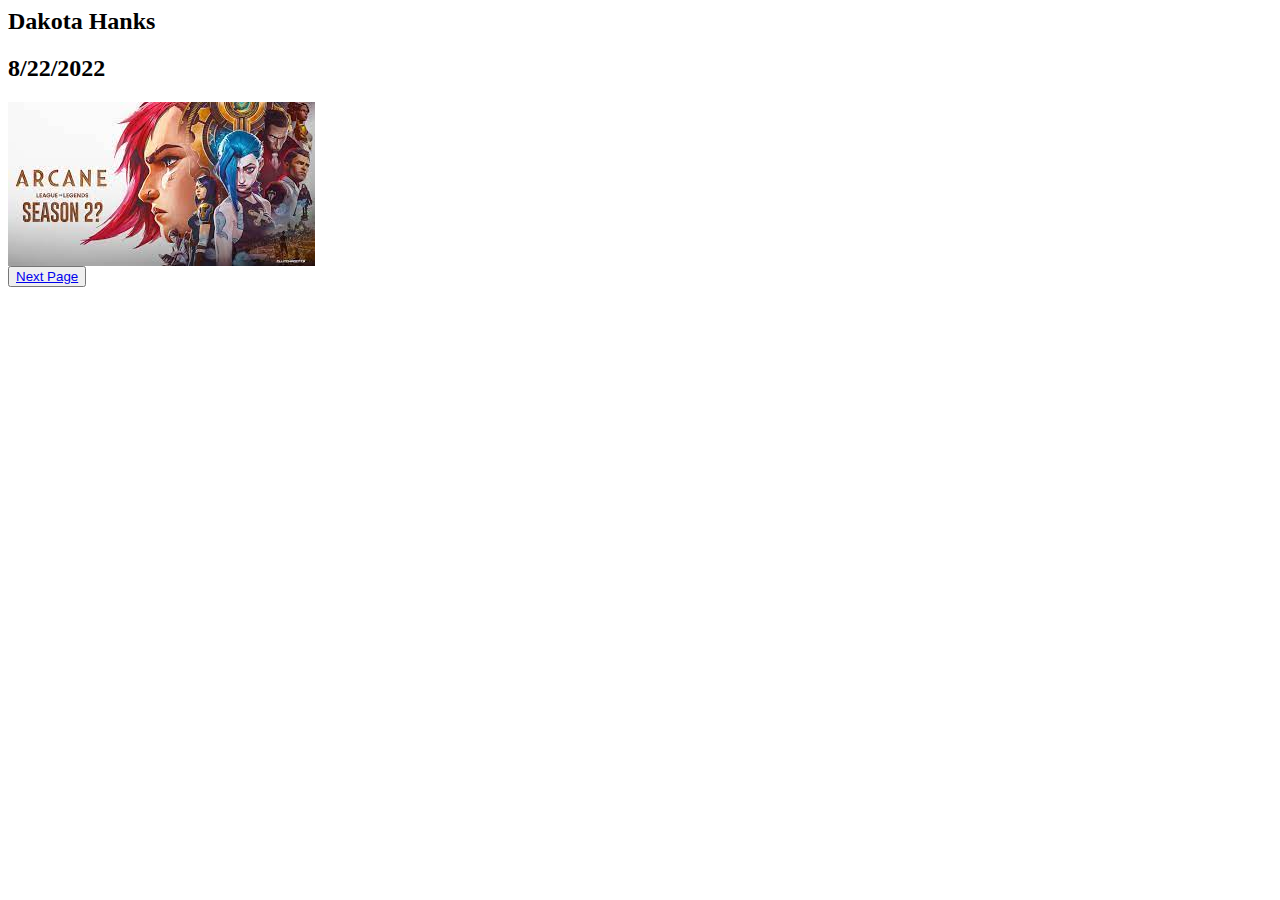
<file: Leauge_of_Legends/Arcane_Tribute_page/index.html>
<html lang="en">
<head>
    <meta charset="UTF-8">
    <meta http-equiv="X-UA-Compatible" content="IE=edge">
    <meta name="viewport" content="width=device-width, initial-scale=1.0">
    <title>Arcane Tribute Page</title>
</head>
<body>
    <header>
        <nav></nav>
    </header>
    <main>
        <h2>Dakota Hanks</h2>
        <h2>8/22/2022</h2>
        <img src="[data-uri]" alt="">
        <br>
        <button href><a target="_blank" href="../page_two/page_two.html">Next Page</a>
    </main>
</body>
</html>
</file>
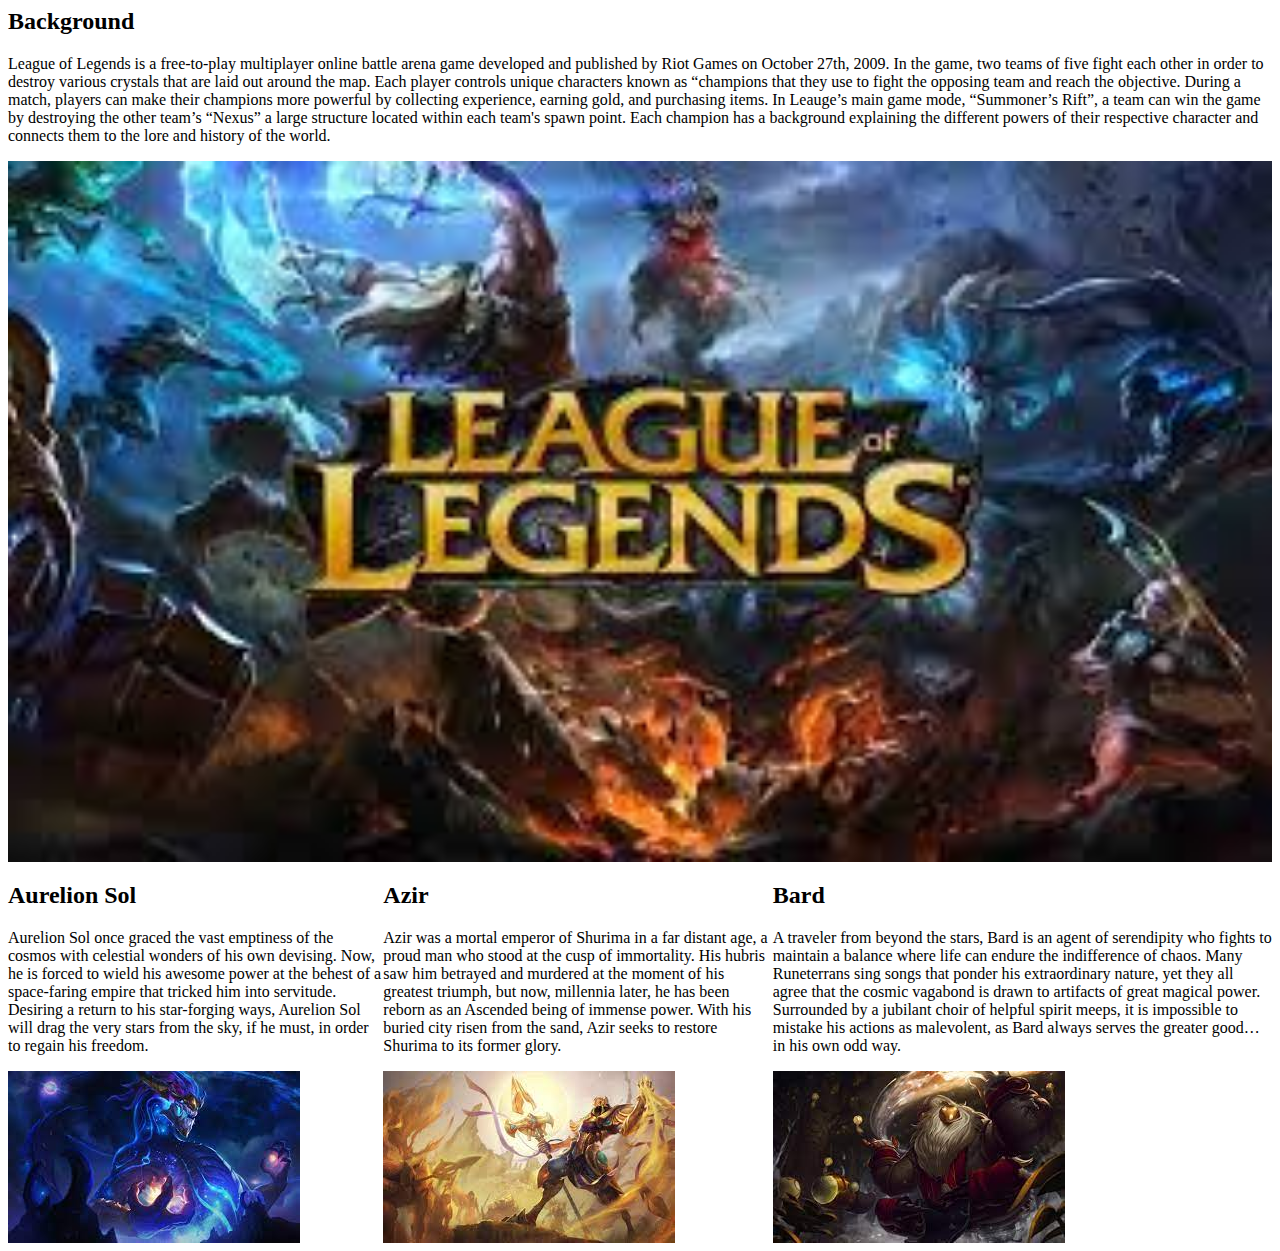
<file: Leauge_of_Legends/page_two/page_two.html>
<html lang="en">
<head>
    <meta charset="UTF-8">
    <meta http-equiv="X-UA-Compatible" content="IE=edge">
    <meta name="viewport" content="width=device-width, initial-scale=1.0">
    <title>Document</title>
    <link rel="stylesheet" href="./page_two.css">
</head>
<body>
    <main>
        <section class="my-favorite-aspects">
            <div>
                <h2>Background</h2>
                <p>League of Legends is a free-to-play multiplayer online battle arena game developed and published by Riot Games on October 27th, 2009. In the game, two teams of five fight each other in order to destroy various crystals that are laid out around the map. 
                    Each player controls unique characters known as “champions that they use to fight the opposing team and reach the objective. 
                    During a match, players can make their champions more powerful by collecting experience, earning gold, and purchasing items. In Leauge’s main game mode, “Summoner’s Rift”, a team can win the game by destroying the other team’s “Nexus” a large structure located within each team's spawn point. 
                    Each champion has a background explaining the different powers of their respective character and connects them to the lore and history of the world. </p>
                <img width="100%" src="../../Assets/leauge.jpg">
            </div>
        </section>
        <section class="background-container">
            <div class="background">
                <div>
                    <h2 class="name">Aurelion Sol</h2>
                    <p class="discription">Aurelion Sol once graced the vast emptiness of the cosmos with celestial wonders of his own devising. Now, he is forced to wield his awesome power at the behest of a space-faring empire that tricked him into servitude. Desiring a return to his star-forging ways, Aurelion Sol will drag the very stars from the sky, if he must, in order to regain his freedom.</p>
                    <img src="../../Assets/sol.jpg" alt="">
                </div>
                <div>
                    <h2 class="name">Azir</h2>
                    <p class="discription">Azir was a mortal emperor of Shurima in a far distant age, a proud man who stood at the cusp of immortality. His hubris saw him betrayed and murdered at the moment of his greatest triumph, but now, millennia later, he has been reborn as an Ascended being of immense power. With his buried city risen from the sand, Azir seeks to restore Shurima to its former glory.</p>
                    <img src="../../Assets/azir.jpg" alt="">
                </div>
                <div>
                    <h2 class="name">Bard</h2>
                    <p class="discription">A traveler from beyond the stars, Bard is an agent of serendipity who fights to maintain a balance where life can endure the indifference of chaos. Many Runeterrans sing songs that ponder his extraordinary nature, yet they all agree that the cosmic vagabond is drawn to artifacts of great magical power. Surrounded by a jubilant choir of helpful spirit meeps, it is impossible to mistake his actions as malevolent, as Bard always serves the greater good… in his own odd way.</p>
                    <img src="../../Assets/bard.jpg" alt="">
                </div>
            </div>
        </section>
    </main>
</body>
</html>
</file>
<file: Leauge_of_Legends/page_two/page_two.css>
.background-container {
    display: inline-flex;
    flex-direction: row;
    flex-wrap: wrap;
}

.background {
    display: flex;
    flex-direction: row;
}
</file>
